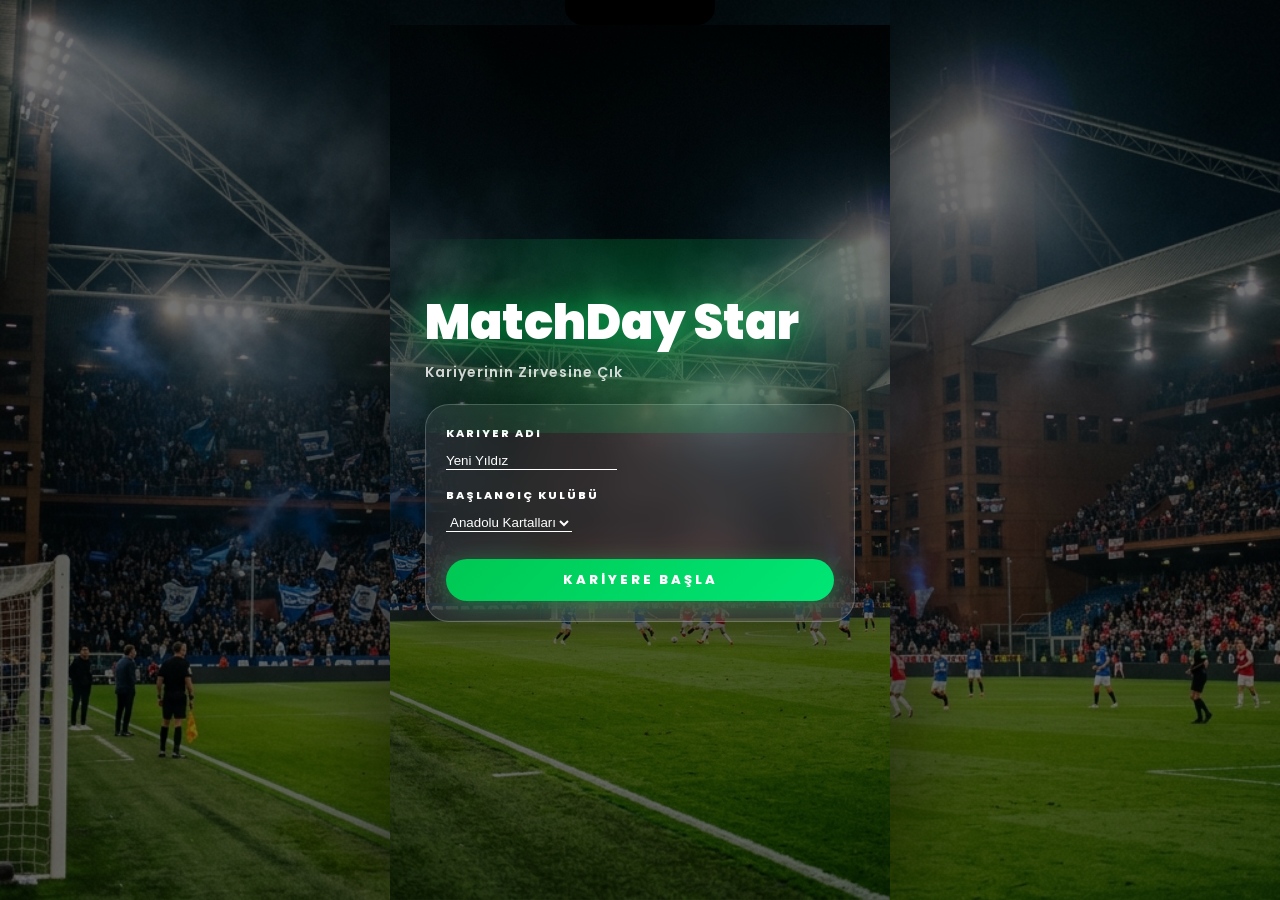
<file: index.html>
<!DOCTYPE html>
<html lang="en">
<head>
    <meta charset="UTF-8" />
    <meta name="viewport" content="width=device-width, initial-scale=1.0" />
    <title>MatchDay Star</title>
    <link rel="stylesheet" href="style.css">
    <link href="https://fonts.googleapis.com/css2?family=Poppins:wght@300;400;500;600;700;800&display=swap" rel="stylesheet">
    <script type="importmap">
      {
        "imports": {
          "three": "https://esm.sh/three@0.184.0",
          "three/": "https://esm.sh/three@0.184.0/"
        }
      }
    </script>
</head>
<body>
    <div class="phone-frame">
        <div class="notch"></div>
        <div class="screen-content">
            
            <!-- AŞAMA 0: OYUNCU YARATMA EKRANI -->
            <div id="screen-creation" class="game-screen active creation-screen">
                <div class="creation-stadium-bg"></div>
                <div class="creation-container">
                    <div class="text-center matchday-title-container">
                        <div class="light-rays"></div>
                        <h1 class="matchday-title">MatchDay Star</h1>
                        <span class="subtitle">Kariyerinin Zirvesine Çık</span>
                    </div>
                    
                    <div class="modern-card glass-card">
                        <div class="creation-input-group">
                            <label style="font-size: 0.7rem; font-weight: 800; color: var(--text-muted); text-transform: uppercase; margin-bottom: 5px; display: block;">Kariyer Adı</label>
                            <input type="text" id="input-player-name" placeholder="Efsane ismini yaz..." value="Yeni Yıldız">
                        </div>
                        
                        <div class="creation-input-group" style="margin-top: 15px;">
                            <label style="font-size: 0.7rem; font-weight: 800; color: var(--text-muted); text-transform: uppercase; margin-bottom: 5px; display: block;">Başlangıç Kulübü</label>
                            <select id="select-team">
                                <option value="Anadolu Kartalları">Anadolu Kartalları</option>
                                <option value="Karaköprü SK">Karaköprü SK</option>
                                <option value="Şehir Spor">Şehir Spor</option>
                            </select>
                        </div>

                        <button id="btn-start-career" class="btn btn-primary start-career-btn">KARİYERE BAŞLA</button>
                    </div>
                </div>
            </div>

            <!-- AŞAMA 1: ANA DASHBOARD EKRANI -->
            <div id="screen-dashboard" class="game-screen">
                <div class="header-bar">
                    <div class="player-status-card">
                        <div class="player-main-info">
                            <div class="flex-column">
                                <span id="txt-team-name" style="font-weight: 800; font-size: 1.1rem; color: #00e676; background: rgba(0, 200, 83, 0.15); border: 1px solid #00c853; padding: 4px 10px; border-radius: 8px; align-self: flex-start;">Takım İsmi</span>
                                <span id="txt-weather" style="font-size: 0.7rem; color: rgba(255,255,255,0.7); font-weight: 700; margin-top: 5px;">☀️ Güneşli</span>
                            </div>
                            <div id="status-badge-container" style="display:flex; gap:5px;">
                                <span id="txt-media-persona" class="title-badge" style="background: rgba(52, 152, 219, 0.1); border-color: var(--accent-blue); color: var(--accent-blue);">Profesyonel</span>
                                <span id="txt-status-title" class="title-badge">Amatör</span>
                            </div>
                        </div>
                        
                        <div class="status-progress-container">
                            <div class="status-label-row">
                                <span id="txt-current-rank">Amatör</span>
                                <span id="txt-next-rank">Sonraki: Yerel Marka</span>
                            </div>
                            <div class="progress-track">
                                <div id="bar-status-progress" class="progress-fill"></div>
                            </div>
                        </div>
                    </div>

                    <div class="resources-grid">
                        <div class="resource-pill">
                            <span>⚡</span>
                            <span class="label">Enerji</span>
                            <span id="txt-energy-val" class="val">100</span>
                        </div>
                        <div class="resource-pill">
                            <span>🔥</span>
                            <span class="label">Popülerlik</span>
                            <span id="txt-pop-val" class="val">20</span>
                        </div>
                        <div class="resource-pill">
                            <span>👥</span>
                            <span class="label">Takipçi</span>
                            <span id="txt-followers-val" class="val">150</span>
                        </div>
                    </div>
                    <div class="modern-card" style="margin-bottom: 0; padding: 12px 18px; border-left: 3px solid #00c853;">
                        <div class="flex-column">
                             <span class="label" style="font-size: 11px; color: rgba(255,255,255,0.5); text-transform: uppercase; letter-spacing: 2px;">Toplam Bakiye</span>
                             <span id="txt-money-val" style="font-size: 32px; font-weight: 800; color: #00e676;">$500</span>
                        </div>
                    </div>
                </div>

                <div class="dashboard-scroll-area">
                    <div id="tab-content-profile" class="tab-panel active">
                        <div class="modern-card" style="display: flex; justify-content: space-around; text-align: center;">
                            <div>
                                <div style="font-size: 11px; color: rgba(255,255,255,0.5); text-transform: uppercase; letter-spacing: 2px;">Piyasa Değeri</div>
                                <div id="txt-market-value" style="font-size: 24px; font-weight: 800; color: #00e676;">$5,000</div>
                            </div>
                            <div style="width: 1px; background: rgba(255,255,255,0.1);"></div>
                            <div>
                                <div style="font-size: 11px; color: rgba(255,255,255,0.5); text-transform: uppercase; letter-spacing: 2px;">Forma Geliri</div>
                                <div id="txt-jersey-income" style="font-size: 24px; font-weight: 800; color: #00e676;">$0</div>
                            </div>
                        </div>

                        <div class="modern-card">
                            <h3>Performans Yetenekleri</h3>
                            <div style="display: flex; flex-direction: column; gap: 12px;" id="skills-list"></div>
                        </div>

                        <div class="modern-card">
                            <h3>Sosyal İlişkiler</h3>
                            <div style="display: flex; flex-direction: column; gap: 15px;">
                                <div class="rel-item">
                                    <div style="display:flex; justify-content:space-between; font-size:11px; margin-bottom:6px; color: rgba(255,255,255,0.7); text-transform:uppercase; letter-spacing:1px;"><span>Teknik Direktör</span> <span id="val-rel-coach">50%</span></div>
                                    <div class="progress-track" style="height: 6px; border-radius: 3px; background: rgba(255,255,255,0.1);"><div id="rel-fill-coach" class="progress-fill" style="width: 50%; border-radius: 3px; background: linear-gradient(90deg, #2196f3, #00bcd4);"></div></div>
                                </div>
                                <div class="rel-item">
                                    <div style="display:flex; justify-content:space-between; font-size:11px; margin-bottom:6px; color: rgba(255,255,255,0.7); text-transform:uppercase; letter-spacing:1px;"><span>Takım Arkadaşları</span> <span id="val-rel-team">50%</span></div>
                                    <div class="progress-track" style="height: 6px; border-radius: 3px; background: rgba(255,255,255,0.1);"><div id="rel-fill-team" class="progress-fill" style="width: 50%; border-radius: 3px; background: linear-gradient(90deg, #2196f3, #00bcd4);"></div></div>
                                </div>
                                <div class="rel-item">
                                    <div style="display:flex; justify-content:space-between; font-size:11px; margin-bottom:6px; color: rgba(255,255,255,0.7); text-transform:uppercase; letter-spacing:1px;"><span>Taraftarlar</span> <span id="val-rel-fans">30%</span></div>
                                    <div class="progress-track" style="height: 6px; border-radius: 3px; background: rgba(255,255,255,0.1);"><div id="rel-fill-fans" class="progress-fill" style="width: 30%; border-radius: 3px; background: linear-gradient(90deg, #2196f3, #00bcd4);"></div></div>
                                </div>
                            </div>
                        </div>

                        <div class="modern-card">
                            <h3>Lüks Koleksiyonu</h3>
                            <div id="lifestyle-gallery" class="lifestyle-grid"></div>
                        </div>
                    </div>

                    <div id="tab-content-career" class="tab-panel">
                        <div class="modern-card">
                            <h3>Sıradaki Fikstür</h3>
                            <div style="text-align: center; padding: 10px 0;">
                                <div style="font-size: 1.5rem; font-family: var(--font-display); font-weight: 800; margin-bottom: 20px;">
                                    <span id="txt-fixture-home" style="color: var(--primary);">KARTALLAR</span> 
                                    <span style="font-size: 0.8rem; color: var(--text-muted); margin: 0 10px;">VS</span> 
                                    <span id="txt-fixture-away">RAKİP SK</span>
                                </div>
                                <div class="flex-column gap-10">
                                    <div id="contract-info-box" style="background: rgba(255,255,255,0.03); border: 1px solid var(--glass-border); padding: 10px; border-radius: 12px; margin-bottom: 5px;">
                                        <div style="font-size: 0.65rem; color: var(--text-muted); text-transform: uppercase;">Sözleşme Süresi</div>
                                        <div id="txt-contract-status" style="font-size: 0.9rem; font-weight: 700; color: var(--primary);">10 MAÇ KALDI</div>
                                    </div>
                                    <button id="btn-pre-match" class="btn btn-primary" style="width: 100%;">⚽ MAÇ HAZIRLIĞI</button>
                                    <button id="btn-renew-contract" class="btn btn-secondary" style="width: 100%; display: none; background: var(--accent-blue); border-color: var(--accent-blue); color: #000;">🤝 SÖZLEŞME YENİLE</button>
                                    <button id="btn-rest" class="btn btn-secondary" style="width: 100%;">💤 DİNLEN (+25 Enerji)</button>
                                </div>
                            </div>
                        </div>
                    </div>

                    <div id="tab-content-league" class="tab-panel">
                        <div class="modern-card">
                            <div style="display:flex; justify-content:space-between; align-items:center; margin-bottom:15px;">
                                <h3 style="margin:0;">Puan Tablosu</h3>
                                <select id="select-league-view" style="width: auto; padding: 4px 8px; font-size: 0.7rem;">
                                    <option value="tur">Türkiye</option>
                                    <option value="esp">İspanya</option>
                                    <option value="eng">İngiltere</option>
                                    <option value="ger">Almanya</option>
                                    <option value="ita">İtalya</option>
                                </select>
                            </div>
                            <div id="league-table-container" class="league-table-wrapper">
                                <table class="league-table">
                                    <thead>
                                        <tr>
                                            <th>#</th>
                                            <th>Takım</th>
                                            <th>O</th>
                                            <th>G</th>
                                            <th>B</th>
                                            <th>M</th>
                                            <th>P</th>
                                        </tr>
                                    </thead>
                                    <tbody id="league-table-body"></tbody>
                                </table>
                            </div>
                        </div>
                    </div>

                    <div id="tab-content-training" class="tab-panel">
                        <div class="modern-card">
                            <div style="display:flex; justify-content:space-between; align-items:center; margin-bottom:20px;">
                                <h3 style="margin:0;">Antrenman Tesisi</h3>
                                <span class="badge-gold">PRO LEVEL</span>
                            </div>
                            <p style="font-size: 0.8rem; color: var(--text-muted); margin-bottom: 20px;">
                                Yeteneklerini geliştirmek için antrenman yap. Her seans <strong>20 Enerji</strong> tüketir.
                            </p>
                            <div id="training-list" class="flex-column gap-10">
                                <!-- Training items will be injected here -->
                            </div>
                        </div>
                    </div>

                    <div id="tab-content-sponsors" class="tab-panel">
                        <div class="modern-card">
                            <div style="display:flex; justify-content:space-between; align-items:center; margin-bottom:20px;">
                                <h3 style="margin:0;">Sponsorluk Anlaşmaları</h3>
                                <span id="txt-active-sponsors-count" class="badge-gold">0/2 AKTİF</span>
                            </div>
                            <div id="sponsorships-list" class="flex-column gap-10"></div>
                        </div>
                    </div>

                    <div id="tab-content-collection" class="tab-panel">
                        <div class="modern-card">
                            <h3>Kupa Dolabı</h3>
                            <div id="trophy-grid" style="display: grid; grid-template-columns: repeat(3, 1fr); gap: 10px; margin-top: 15px;">
                                <!-- Trophies here -->
                            </div>
                        </div>
                        <div class="modern-card">
                            <h3>Kişisel Rekorlar</h3>
                            <div id="records-list" class="flex-column gap-10" style="margin-top: 10px;">
                                <!-- Records here -->
                            </div>
                        </div>
                    </div>

                    <div id="tab-content-social" class="tab-panel">
                        <div class="modern-card" style="background: linear-gradient(135deg, #1d9bf01a, #00000000);">
                            <div style="display:flex; align-items:center; gap:15px; margin-bottom:15px;">
                                <div style="width:50px; height:50px; background:var(--primary); border-radius:50%; display:flex; align-items:center; justify-content:center; font-size:1.5rem;">⚽</div>
                                <div>
                                    <div id="social-profile-name" style="font-weight:800; font-size:1rem;">@YildizOyuncu</div>
                                    <div style="font-size:0.7rem; color:var(--text-muted);"><span id="social-follower-count" style="color:var(--primary); font-weight:700;">150</span> Takipçi</div>
                                </div>
                            </div>
                            <div style="font-size:0.75rem; color:var(--text-main); line-height:1.4; margin-bottom:10px;">
                                Profesyonel Futbolcu | <span id="social-persona-bio">Gelişmekte Olan</span>
                            </div>
                        </div>
                        <div class="modern-card">
                            <h3>Taraftar Akışı</h3>
                            <div id="social-feed-list" class="flex-column gap-10" style="margin-top:10px; max-height:300px; overflow-y:auto; padding-right:5px;">
                                <!-- Feed entries will go here -->
                                <p style="text-align:center; color:var(--text-muted); font-size:0.7rem;">Henüz bir paylaşım yok...</p>
                            </div>
                        </div>
                    </div>

                    <div id="tab-content-lifestyle" class="tab-panel">
                        <div class="modern-card">
                            <div style="display:flex; justify-content:space-between; align-items:center; margin-bottom:15px;">
                                <h3 style="margin:0;">Lüks Yaşam Menüsü</h3>
                                <span class="badge-gold">LUXURY</span>
                            </div>
                            <p style="font-size:0.75rem; color:var(--text-muted); margin-bottom:20px;">Prestijini artıracak mülkler ve aksesuarlar satın al.</p>
                            
                            <div class="lifestyle-category-section">
                                <h4 class="lifestyle-cat-title">🏠 Gayrimenkul</h4>
                                <div id="lifestyle-list-home" class="flex-column gap-10"></div>
                            </div>

                            <div class="lifestyle-category-section" style="margin-top:25px;">
                                <h4 class="lifestyle-cat-title">🏎️ Araçlar</h4>
                                <div id="lifestyle-list-vehicle" class="flex-column gap-10"></div>
                            </div>

                            <div class="lifestyle-category-section" style="margin-top:25px;">
                                <h4 class="lifestyle-cat-title">💎 Aksesuarlar</h4>
                                <div id="lifestyle-list-accessory" class="flex-column gap-10"></div>
                            </div>
                        </div>
                    </div>

                    <div id="tab-content-shop" class="tab-panel">
                        <div class="modern-card">
                            <div style="display:flex; justify-content:space-between; align-items:center; margin-bottom:20px;">
                                <h3 style="margin:0;">Enerji Marketi</h3>
                                <span class="badge-gold">MARKET</span>
                            </div>
                            <div id="energy-shop-list" class="flex-column gap-10">
                                <div class="luxury-item">
                                    <div class="luxury-info">
                                        <div class="luxury-icon-box">🥤</div>
                                        <div>
                                            <div class="luxury-name">Küçük Enerji İçeceği</div>
                                            <div class="luxury-perk">+20 Enerji</div>
                                        </div>
                                    </div>
                                    <button class="btn btn-primary btn-action-sm btn-buy-energy" data-type="small">$50</button>
                                </div>
                                <div class="luxury-item">
                                    <div class="luxury-info">
                                        <div class="luxury-icon-box">🥤</div>
                                        <div>
                                            <div class="luxury-name">Orta Enerji İçeceği</div>
                                            <div class="luxury-perk">+50 Enerji</div>
                                        </div>
                                    </div>
                                    <button class="btn btn-primary btn-action-sm btn-buy-energy" data-type="medium">$120</button>
                                </div>
                                <div class="luxury-item">
                                    <div class="luxury-info">
                                        <div class="luxury-icon-box">🥤</div>
                                        <div>
                                            <div class="luxury-name">Büyük Enerji İçeceği</div>
                                            <div class="luxury-perk">+100 Enerji</div>
                                        </div>
                                    </div>
                                    <button class="btn btn-primary btn-action-sm btn-buy-energy" data-type="large">$250</button>
                                </div>
                            </div>
                        </div>

                        <div class="modern-card">
                            <div style="display:flex; justify-content:space-between; align-items:center; margin-bottom:20px;">
                                <h3 style="margin:0;">Transfer Pazarı</h3>
                                <span class="badge-gold">OFFERS</span>
                            </div>
                            <div id="transfer-list" class="flex-column gap-10"></div>
                        </div>

                        <div class="modern-card">
                            <div style="display:flex; justify-content:space-between; align-items:center; margin-bottom:20px;">
                                <h3 style="margin:0;">Pro Ekipmanlar</h3>
                                <span class="badge-gold">SKILL BOOST</span>
                            </div>
                            <div id="gear-list" class="flex-column gap-10"></div>
                        </div>
                    </div>
                </div>

                <div class="bottom-nav-bar">
                    <button class="nav-item active" data-tab="profile">
                        <div class="icon-circle">👤</div>
                        <span>Profil</span>
                    </button>
                    <button class="nav-item" data-tab="training">
                        <div class="icon-circle">🏋️</div>
                        <span>Antrenman</span>
                    </button>
                    <button class="nav-item" data-tab="career">
                        <div class="icon-circle">⚽</div>
                        <span>Kariyer</span>
                    </button>
                    <button class="nav-item" data-tab="league">
                        <div class="icon-circle">📊</div>
                        <span>Lig</span>
                    </button>
                    <button class="nav-item" data-tab="sponsors">
                        <div class="icon-circle">🤝</div>
                        <span>Sponsor</span>
                    </button>
                    <button class="nav-item" data-tab="collection">
                        <div class="icon-circle">🏆</div>
                        <span>Kupa</span>
                    </button>
                    <button class="nav-item" data-tab="social">
                        <div class="icon-circle">📱</div>
                        <span>Sosyal</span>
                    </button>
                    <button class="nav-item" data-tab="lifestyle">
                        <div class="icon-circle">💎</div>
                        <span>Yaşam</span>
                    </button>
                    <button class="nav-item" data-tab="shop">
                        <div class="icon-circle">🛒</div>
                        <span>Pazar</span>
                    </button>
                    <button class="nav-item" data-tab="store">
                        <div class="icon-circle">💎</div>
                        <span>Mağaza</span>
                    </button>
                </div>
            </div>

            <!-- MAĞAZA EKRANI (IAP) -->
            <div id="tab-content-store" class="tab-panel game-screen">
                <div class="store-header">
                    <div class="stadium-bg-blur"></div>
                    <div class="store-header-content">
                        <h2>⚡ Kariyerine Hız Kat!</h2>
                        <p>Özel paketlerle efsaneye dönüş.</p>
                    </div>
                </div>
                
                <div class="store-grid">
                    <!-- Paketler main.js tarafından inject edilecek -->
                </div>

                <div class="store-footer">
                    <button id="btn-restore-purchases" class="btn btn-secondary" style="width:100%; font-size: 0.7rem;">Satın Alımları Geri Yükle</button>
                </div>
            </div>

            <!-- ANTRENMAN OYUNU EKRANI -->
            <div id="screen-training-game" class="game-screen" style="background: #000; padding:0; justify-content: center; align-items: center;">
                <div id="training-countdown" class="countdown-overlay">3</div>
                <div class="training-hud">
                    <div class="hud-item">
                        <span id="training-skill-title">ANTRENMAN</span>
                    </div>
                    <div class="hud-item">
                        <span id="training-timer">5.0</span>
                    </div>
                    <div class="hud-item">
                        <span id="training-progress-text">0/5</span>
                    </div>
                </div>
                <div id="training-rhythm-ui" style="display:none; position:absolute; top:0; left:0; width:100%; height:100%; flex-direction:column; align-items:center; justify-content:center; background:rgba(0,80,20,0.97); z-index:100;">
                    <div id="cond-lives" style="font-size:28px; margin-bottom:10px;">❤️❤️❤️</div>
                    <div style="color:rgba(255,255,255,0.6); font-size:12px; letter-spacing:2px; text-transform:uppercase; margin-bottom:10px;">SKORU: <span id="cond-score-display">0</span>/20</div>
                    <div id="cond-arrow" style="font-size:130px; line-height:1; margin:10px 0; transition: filter 0.2s;">⬆️</div>
                    <div style="color:rgba(255,255,255,0.7); font-size:14px; margin-bottom:24px;">Doğru yönü seç!</div>
                    <div style="display:flex; gap:16px;">
                        <button id="cond-btn-left"  onclick="window._condTap('left')"  style="font-size:44px; padding:18px 22px; border-radius:18px; background:rgba(255,255,255,0.15); border:2px solid rgba(255,255,255,0.2); color:white; cursor:pointer; transition:transform 0.1s;">⬅️</button>
                        <button id="cond-btn-up"    onclick="window._condTap('up')"    style="font-size:44px; padding:18px 22px; border-radius:18px; background:rgba(255,255,255,0.15); border:2px solid rgba(255,255,255,0.2); color:white; cursor:pointer; transition:transform 0.1s;">⬆️</button>
                        <button id="cond-btn-down"  onclick="window._condTap('down')"  style="font-size:44px; padding:18px 22px; border-radius:18px; background:rgba(255,255,255,0.15); border:2px solid rgba(255,255,255,0.2); color:white; cursor:pointer; transition:transform 0.1s;">⬇️</button>
                        <button id="cond-btn-right" onclick="window._condTap('right')" style="font-size:44px; padding:18px 22px; border-radius:18px; background:rgba(255,255,255,0.15); border:2px solid rgba(255,255,255,0.2); color:white; cursor:pointer; transition:transform 0.1s;">➡️</button>
                    </div>
                </div>
                <canvas id="training-canvas-3d" width="400" height="480" style="background: #1a4a1a;"></canvas>
                <canvas id="training-canvas-2d" width="400" height="480" style="background: #1a4a1a; display: none;"></canvas>
            </div>

            <!-- MAÇ HAZIRLIĞI EKRANI -->
            <div id="screen-pre-match" class="game-screen">
                <div class="modern-card">
                    <h3>MAÇ HAZIRLIĞI</h3>
                    <div style="margin-bottom: 20px;">
                        <label style="display:block; margin-bottom:8px; font-size:0.8rem; color:var(--text-muted);">Taktik Diziliş</label>
                        <select id="select-tactic">
                            <option value="balanced">Dengeli (Standard)</option>
                            <option value="offensive">Hücum (Hızlı Oyun)</option>
                            <option value="defensive">Defansif (Güvenli)</option>
                        </select>
                    </div>

                    <div style="margin-bottom: 20px;">
                        <label style="display:block; margin-bottom:8px; font-size:0.8rem; color:var(--text-muted);">Maç Odak Noktası</label>
                        <select id="select-focus">
                            <option value="goals">Gol Atmaya Odaklan</option>
                            <option value="team">Takıma Destek Ver</option>
                            <option value="stamina">Kondisyonunu Koru</option>
                        </select>
                    </div>

                    <button id="btn-play-match" class="btn btn-primary" style="width:100%;">MAÇI BAŞLAT ⚽</button>
                    <button id="btn-cancel-pre-match" class="btn btn-secondary" style="width:100%; margin-top:10px;">GERİ DÖN</button>
                </div>
            </div>

            <!-- STADYUM GİRİŞ ANİMASYONU -->
            <div id="screen-stadium-entry" class="game-screen" style="padding:0; background: #000; justify-content: center; align-items: center; z-index: 5000;">
                <div class="stadium-cinematic-bg"></div>
                <div class="cinematic-overlay">
                    <div class="match-intro-text">
                        <span class="intro-subtitle" id="intro-subtitle">DEV MAÇ HEYECANI</span>
                        <h2 class="intro-title" id="intro-title">DERBİ GÜNÜ</h2>
                        <div class="intro-divider"></div>
                        <p class="intro-venue" id="intro-venue">DÜNYA ARENASI</p>
                        <button id="btn-skip-intro" class="btn btn-primary" style="margin-top:20px; z-index:100; position:relative;">MAÇA BAŞLA</button>
                    </div>
                </div>
                <div class="crowd-flash"></div>
            </div>

            <div id="screen-match" style="display:none;"></div>

            <div id="screen-gameplay" class="game-screen" style="background: #0a0a0a; justify-content: flex-start; align-items: stretch; padding:0; position:relative;">
                
                <!-- Overlay Header -->
                <div class="match-header" style="position:absolute; top:0; left:0; width:100%; z-index:10; background: rgba(0,0,0,0.7); box-shadow: none;">
                    <div class="scoreboard-compact">
                        <div class="team-box">
                            <div class="name" id="match-header-home-name">EV SAHIBI</div>
                            <div id="match-score-team" class="score">0</div>
                        </div>
                        <div class="timer-box" id="match-timer">00'</div>
                        <div class="team-box">
                            <div class="name" id="match-header-away-name">RAKIP</div>
                            <div id="match-score-opp" class="score">0</div>
                        </div>
                    </div>
                </div>

                <!-- Overlay Skip Button -->
                <button id="btn-skip-match" class="btn btn-primary" style="position:absolute; top:80px; right:10px; z-index:20; padding:5px 10px; font-size:0.8rem;">⚡ ATLAT</button>
                
                <canvas id="pitch-canvas" style="width:100%; height:100%; display:block; z-index:1;"></canvas>
                
                <!-- Overlay Commentary -->
                <div class="commentary-panel" id="match-commentary-list" style="position:absolute; bottom:20px; left:5%; width:90%; height:120px; padding:10px; overflow-y:auto; background: rgba(0,0,0,0.6); backdrop-filter: blur(5px); border-radius:12px; z-index:10; font-size:0.8rem; border: 1px solid rgba(255,255,255,0.1);"></div>
            </div>

            <!-- MAÇ SONUCU EKRANI -->
            <div id="screen-results" class="game-screen">
                <div class="results-summary-container">
                    <div id="match-summary-card" class="modern-card summary-card">
                        <div class="summary-header">
                            <span class="badge-gold">MAÇ ÖZETİ</span>
                            <div id="badge-motm" class="motm-badge" style="display: none;">M.O.T.M</div>
                        </div>
                        
                        <div class="summary-score-row">
                            <div id="results-score" class="score-display">2 - 1</div>
                        </div>

                        <div class="summary-stats-grid">
                            <div class="summary-stat-item">
                                <span class="label">GOL</span>
                                <span id="summary-goals" class="value">0</span>
                            </div>
                            <div class="summary-stat-item">
                                <span class="label">ASİST</span>
                                <span id="summary-assists" class="value">0</span>
                            </div>
                            <div class="summary-stat-item">
                                <span class="label">PUAN</span>
                                <span id="txt-match-rating" class="value">6.0</span>
                            </div>
                            <div class="summary-stat-item">
                                <span class="label">TARAFTAR</span>
                                <span id="summary-fans" class="value">+0</span>
                            </div>
                        </div>

                        <div id="txt-match-rating-label" class="rating-label">ORTALAMA</div>
                    </div>

                    <div class="flex-column gap-10" style="width: 100%;">
                        <button id="btn-save-summary" class="btn btn-secondary" style="width: 100%;">📸 ÖZETİ KAYDET</button>
                        <button id="btn-to-press" class="btn btn-primary" style="width: 100%;">BASIN TOPLANTISI 🎤</button>
                    </div>
                </div>
            </div>

            <!-- PAZARLIK EKRANI -->
            <div id="screen-negotiation" class="game-screen">
                <div class="modern-card text-center">
                    <h3 id="neg-title">MÜZAKERE</h3>
                    <div id="neg-icon" style="font-size: 3.5rem; margin: 20px 0;">🤝</div>
                    
                    <div style="background: rgba(255,255,255,0.03); padding: 20px; border-radius: 16px; margin-bottom: 25px; border: 1px solid var(--glass-border);">
                        <div style="font-size: 0.7rem; color: var(--text-muted); text-transform: uppercase; margin-bottom: 5px;">Teklif Edilen Bonus</div>
                        <div id="neg-current-bonus" style="font-size: 1.5rem; font-weight: 800; color: var(--primary);">$150 / Maç</div>
                    </div>

                    <div id="neg-options" class="flex-column gap-10"></div>
                    
                    <div id="neg-patience-container" style="margin-top: 30px;">
                        <div class="status-label-row">
                            <span>Sponsor Sabrı</span>
                            <span id="txt-neg-patience">100%</span>
                        </div>
                        <div class="progress-track"><div id="bar-neg-patience" class="progress-fill" style="width: 100%; background: var(--gold);"></div></div>
                    </div>
                </div>
            </div>

            <!-- BASIN TOPLANTISI EKRANI -->
            <div id="screen-press" class="game-screen">
                <div class="modern-card">
                    <h3>BASIN TOPLANTISI 🎤</h3>
                    <p id="txt-press-question" style="font-size: 1.1rem; margin-bottom: 25px; line-height: 1.6;"></p>
                    <div id="press-options" class="flex-column gap-10"></div>
                </div>
            </div>

            <!-- TICARI ETKINLIK -->
            <div id="screen-commercial" class="game-screen">
                <div class="modern-card text-center">
                    <h3 id="comm-title">ETKİNLİK</h3>
                    <div id="comm-icon" style="font-size: 4.5rem; margin: 30px 0;">📸</div>
                    <p id="comm-description" style="font-size: 1.2rem; margin-bottom: 30px; line-height: 1.5;"></p>
                    <div id="comm-options" class="flex-column gap-10"></div>
                </div>
            </div>

            <!-- CUSTOM NOTIFICATION OVERLAY -->
            <div id="game-notification" class="notification-overlay">
                <div class="modern-card notification-card">
                    <div id="notif-icon" style="font-size: 2.5rem; margin-bottom: 15px;">ℹ️</div>
                    <p id="notif-message" style="margin-bottom: 20px; font-weight: 600;"></p>
                    <button id="notif-btn" class="btn btn-primary" style="width: 100%;">TAMAM</button>
                    <button id="notif-cancel-btn" class="btn btn-secondary" style="width: 100%; margin-top: 10px; display: none;">İPTAL</button>
                </div>
            </div>

        </div>
    </div>
    <script type="module" src="ana.js"></script>
</body>
</html>
</file>
<file: style.css>
:root {
    --primary: #2ecc71; /* Vibrant Grass Green */
    --primary-dark: #27ae60;
    --primary-glow: rgba(46, 204, 113, 0.4);
    --secondary: #ecf0f1;
    --bg-dark: #0f172a;
    --card-bg: rgba(255, 255, 255, 0.8);
    --glass-border: rgba(255, 255, 255, 0.3);
    --glass-blur: blur(12px);
    --accent-blue: #3498db;
    --danger: #ef4444;
    --gold: #f59e0b;
    --gold-glow: rgba(245, 158, 11, 0.3);
    --text-main: #ffffff;
    --text-muted: rgba(255, 255, 255, 0.7);
    --font-main: 'Poppins', sans-serif;
    --card-shadow: 0 10px 25px -5px rgba(0, 0, 0, 0.1), 0 8px 10px -6px rgba(0, 0, 0, 0.1);
}

* { 
    box-sizing: border-box; 
    -webkit-tap-highlight-color: transparent; 
}

body, html {
    margin: 0;
    padding: 0;
    width: 100%;
    height: 100%;
    color: var(--text-main);
    font-family: var(--font-main);
    overflow: hidden;
    background-color: var(--bg-dark);
    background-image: 
        linear-gradient(rgba(0, 0, 0, 0.55), rgba(0, 0, 0, 0.55)),
        url('./assets/stadium_bg.webp');
    background-size: cover;
    background-position: center;
    background-attachment: fixed;
}

.phone-frame {
    width: 100%;
    height: 100%;
    max-width: 500px;
    margin: 0 auto;
    position: relative;
    display: flex;
    flex-direction: column;
    background: transparent;
    box-shadow: 0 0 100px rgba(0,0,0,0.5);
}

.notch {
    width: 150px;
    height: 25px;
    background: #000;
    margin: 0 auto;
    border-bottom-left-radius: 18px;
    border-bottom-right-radius: 18px;
    z-index: 1000;
}

.screen-content {
    flex: 1;
    position: relative;
    display: flex;
    flex-direction: column;
    overflow: hidden;
}

.game-screen {
    position: absolute;
    top: 0;
    left: 0;
    width: 100%;
    height: 100%;
    display: none;
    flex-direction: column;
    padding: 15px;
    overflow-y: auto;
}

.game-screen.active {
    display: flex;
}

/* UI Panels & Cards */
.modern-card, .player-status-card {
    background: rgba(255, 255, 255, 0.05);
    backdrop-filter: blur(10px);
    -webkit-backdrop-filter: blur(10px);
    border: 1px solid rgba(255, 255, 255, 0.1);
    border-radius: 16px;
    padding: 20px;
    margin-bottom: 16px;
    box-shadow: 0 4px 24px rgba(0, 0, 0, 0.4);
    color: white;
}

.header-bar {
    padding-bottom: 10px;
}

.player-status-card {
    margin-bottom: 12px;
}

.player-main-info {
    display: flex;
    justify-content: space-between;
    align-items: center;
    margin-bottom: 12px;
}

.title-badge {
    padding: 4px 10px;
    border-radius: 12px;
    font-size: 0.65rem;
    font-weight: 700;
    text-transform: uppercase;
    background: rgba(255,255,255,0.2);
    border: 1px solid rgba(0,0,0,0.1);
}

/* Progress Bars */
.progress-track {
    height: 8px;
    background: rgba(0,0,0,0.1);
    border-radius: 10px;
    overflow: hidden;
}

.progress-fill {
    height: 100%;
    background: var(--primary);
    border-radius: 10px;
    transition: width 0.4s ease;
}

/* Resources */
.resources-grid {
    display: grid;
    grid-template-columns: repeat(3, 1fr);
    gap: 8px;
    margin-bottom: 12px;
}

.resource-pill {
    background: rgba(255, 255, 255, 0.05);
    backdrop-filter: blur(10px);
    -webkit-backdrop-filter: blur(10px);
    padding: 10px 5px;
    border-radius: 16px;
    display: flex;
    flex-direction: column;
    align-items: center;
    text-align: center;
    border: 1px solid rgba(255, 255, 255, 0.1);
    box-shadow: 0 4px 24px rgba(0, 0, 0, 0.4);
    color: white;
}

.resource-pill span:first-child { text-shadow: 0 0 10px rgba(255,255,255,0.4); font-size: 1.5rem; }
.resource-pill .val { font-weight: 700; font-size: 28px; color: white; }
.resource-pill .label { font-size: 11px; color: rgba(255,255,255,0.5); text-transform: uppercase; font-weight: 700; letter-spacing: 2px; }

/* Navigation */
.bottom-nav-bar {
    position: absolute;
    bottom: 0;
    left: 0;
    right: 0;
    height: 85px;
    background: var(--card-bg);
    backdrop-filter: var(--glass-blur);
    -webkit-backdrop-filter: var(--glass-blur);
    border-top: 1px solid var(--glass-border);
    display: flex;
    justify-content: space-around;
    align-items: center;
    padding: 0 10px 20px 10px;
    z-index: 100;
}

.nav-item {
    background: none;
    border: none;
    color: var(--text-muted);
    display: flex;
    flex-direction: column;
    align-items: center;
    gap: 4px;
    cursor: pointer;
    font-family: inherit;
    font-weight: 600;
    font-size: 0.6rem;
    width: 12.5%;
}

.nav-item.active { color: var(--primary); }
.nav-item .icon-circle { font-size: 1.2rem; }

/* Dashboard Scroll Area */
.dashboard-scroll-area {
    flex: 1;
    overflow-y: auto;
    padding-bottom: 90px;
}

.tab-panel {
    display: none;
    width: 100%;
}

.tab-panel.active {
    display: block;
}

/* Buttons */
.btn {
    padding: 12px 20px;
    border-radius: 14px;
    font-weight: 700;
    font-family: inherit;
    border: none;
    cursor: pointer;
    transition: all 0.2s;
    text-transform: uppercase;
    font-size: 0.8rem;
    display: flex;
    align-items: center;
    justify-content: center;
    gap: 8px;
}

.btn-primary { background: var(--primary); color: white; box-shadow: 0 4px 14px 0 var(--primary-glow); }
.btn-primary:active { transform: translateY(2px); }
.btn-secondary { background: white; color: var(--text-main); border: 1px solid #e2e8f0; }

/* 3D Gameplay Elements */
#pitch-canvas, #training-canvas-3d, #training-canvas-2d {
    width: 100%;
    height: 100%;
    display: block;
    touch-action: none;
}

/* Training HUD */
.training-hud {
    position: absolute;
    top: 40px;
    left: 20px;
    right: 20px;
    display: flex;
    justify-content: space-between;
    z-index: 10;
    background: rgba(0,0,0,0.4);
    backdrop-filter: blur(10px);
    padding: 12px 20px;
    border-radius: 16px;
    color: white;
    border: 1px solid rgba(255,255,255,0.1);
}

.hud-item { display: flex; flex-direction: column; align-items: center; }
.hud-item span:first-child { font-size: 0.6rem; font-weight: 700; opacity: 0.8; }
.hud-item span:last-child { font-size: 1.1rem; font-weight: 800; }

/* Scoreboard */
.match-header {
    background: rgba(15, 23, 42, 0.9);
    padding: 20px;
    border-bottom: 1px solid rgba(255,255,255,0.1);
}

.scoreboard-compact {
    display: flex;
    justify-content: flex-end;
    padding: 10px 15px;
    background: rgba(0,0,0,0.8);
    color: white;
    font-family: 'Poppins', sans-serif;
    font-weight: 800;
    border-bottom: 2px solid var(--primary);
    position: absolute;
    top: 10px;
    right: 10px;
    border-radius: 8px;
    z-index: 100;
    gap: 15px;
}

.team-box { text-align: center; width: 100px; }
.team-box .name { font-size: 0.6rem; color: rgba(255,255,255,0.6); font-weight: 800; }
.team-box .score { font-size: 2.2rem; font-weight: 900; color: white; }
.timer-box { background: var(--primary); padding: 5px 12px; border-radius: 8px; font-weight: 800; color: white; }

/* Ticker */
.commentary-panel {
    background: var(--bg-dark);
    flex: 1;
    padding: 15px;
    overflow-y: auto;
}

.ticker-entry {
    padding: 10px 0;
    border-bottom: 1px solid rgba(255,255,255,0.05);
    font-size: 0.8rem;
    color: #cbd5e1;
}

.ticker-time { color: var(--primary); font-weight: 800; margin-right: 10px; }

/* Notification */
.notification-overlay {
    position: absolute;
    top: 0; left: 0; right: 0; bottom: 0;
    background: rgba(0,0,0,0.6);
    backdrop-filter: blur(8px);
    z-index: 10000;
    display: none;
    align-items: center;
    justify-content: center;
    padding: 30px;
}

.notification-overlay.active { display: flex; }
.notification-card { max-width: 340px; width: 100%; text-align: center; }

/* League Table */
.league-table-wrapper {
    overflow-x: auto;
    margin-top: 10px;
}

.league-table {
    width: 100%;
    border-collapse: collapse;
    font-size: 0.75rem;
}

.league-table th {
    text-align: center;
    padding: 8px 4px;
    border-bottom: 1px solid var(--glass-border);
    color: var(--text-muted);
}

.league-table td {
    padding: 10px 4px;
    text-align: center;
    border-bottom: 1px solid rgba(0,0,0,0.05);
}

.player-team-row {
    background: rgba(46, 204, 113, 0.15);
    font-weight: bold;
}

.player-team-row td:nth-child(2) {
    color: var(--primary);
}

/* Store Styles */
.store-header {
    position: relative;
    height: 120px;
    border-radius: 20px;
    margin-bottom: 20px;
    overflow: hidden;
    display: flex;
    align-items: center;
    justify-content: center;
    color: white;
    text-align: center;
}

.stadium-bg-blur {
    position: absolute;
    top: 0; left: 0; right: 0; bottom: 0;
    background: url('./assets/stadium_bg.webp') center;
    background-size: cover;
    filter: blur(4px) brightness(0.6);
}

.store-header-content { position: relative; z-index: 1; }
.store-header-content h2 { margin: 0; font-size: 1.4rem; font-weight: 800; }
.store-header-content p { margin: 5px 0 0; font-size: 0.8rem; opacity: 0.9; }

.store-grid { display: flex; flex-direction: column; gap: 15px; padding-bottom: 100px; }

.store-card {
    border-radius: 20px;
    padding: 20px;
    display: flex;
    flex-direction: column;
    gap: 12px;
    position: relative;
    box-shadow: 0 10px 15px -3px rgba(0,0,0,0.1);
}

.store-card.premium { background: linear-gradient(135deg, #6366f1, #a855f7); color: white; }
.store-card.starter { background: linear-gradient(135deg, #10b981, #3b82f6); color: white; }
.store-card.star { background: linear-gradient(135deg, #f59e0b, #ef4444); color: white; }
.store-card.legend { background: linear-gradient(135deg, #1f2937, #111827); color: white; border: 1px solid #f59e0b; }
.store-card.energy { background: linear-gradient(135deg, #3b82f6, #2563eb); color: white; }

.package-badge {
    position: absolute;
    top: 15px; right: 15px;
    background: rgba(255,255,255,0.2);
    padding: 4px 10px;
    border-radius: 10px;
    font-size: 0.6rem;
    font-weight: 800;
}

.package-title { font-size: 1.2rem; font-weight: 800; }
.package-desc { font-size: 0.75rem; opacity: 0.9; }
.package-price { font-size: 1.1rem; font-weight: 900; align-self: flex-end; }

/* Training Countdown */
.countdown-overlay {
    position: absolute;
    top: 0; left: 0; right: 0; bottom: 0;
    background: rgba(0,0,0,0.7);
    color: white;
    font-size: 5rem;
    font-weight: 900;
    display: none;
    align-items: center;
    justify-content: center;
    z-index: 1000;
}

.rhythm-ui {
    position: absolute;
    top: 50%; left: 50%;
    transform: translate(-50%, -50%);
    width: 300px; height: 300px;
    z-index: 50;
    display: flex;
    align-items: center;
    justify-content: center;
}

.rhythm-target {
    font-size: 4rem;
    color: white;
    text-shadow: 0 0 20px var(--primary);
    animation: bounce 0.5s infinite;
}

@keyframes bounce {
    0%, 100% { transform: scale(1); }
    50% { transform: scale(1.2); }
}

/* Animations and other fixes */
@keyframes slideUp {
    from { opacity: 0; transform: translateY(20px); }
    to { opacity: 1; transform: translateY(0); }
}

.game-screen.active > * {
    animation: slideUp 0.4s ease-out both;
}

/* Luxury Items in Market/Lifestyle */
.luxury-item {
    display: flex;
    justify-content: space-between;
    align-items: center;
    background: rgba(255, 255, 255, 0.05);
    padding: 12px;
    border-radius: 16px;
    margin-bottom: 10px;
    border: 1px solid rgba(255, 255, 255, 0.1);
    color: white;
}

.luxury-info { display: flex; align-items: center; gap: 12px; }
.luxury-icon-box { width: 45px; height: 45px; display: flex; align-items: center; justify-content: center; font-size: 1.5rem; background: #f8fafc; border-radius: 12px; }
.luxury-name { font-weight: 700; font-size: 0.85rem; }
.luxury-perk { font-size: 0.65rem; color: var(--accent-blue); font-weight: 700; }

.btn-action-sm { padding: 6px 12px; font-size: 0.7rem; border-radius: 8px; }

/* Career Summary Results Screen Styles */
.results-summary-container {
    display: flex;
    flex-direction: column;
    align-items: center;
    justify-content: center;
    height: 100%;
    width: 100%;
}

.summary-card {
    width: 100%;
    max-width: 360px;
    padding: 30px;
    background: linear-gradient(145deg, rgba(255, 255, 255, 0.95), rgba(240, 245, 255, 0.9));
    border: 2px solid var(--primary);
    text-align: center;
    position: relative;
    overflow: hidden;
}

.summary-header {
    display: flex;
    justify-content: space-between;
    align-items: center;
    margin-bottom: 25px;
}

.motm-badge {
    background: var(--gold);
    color: white;
    font-weight: 900;
    font-size: 0.7rem;
    padding: 5px 12px;
    border-radius: 20px;
    box-shadow: 0 4px 10px var(--gold-glow);
    animation: pulse 2s infinite;
}

.summary-score-row {
    margin-bottom: 30px;
}

.score-display {
    font-size: 4rem;
    font-weight: 900;
    font-family: var(--font-main);
    color: var(--text-main);
    letter-spacing: -2px;
    text-shadow: 2px 2px 0px rgba(0,0,0,0.05);
}

.summary-stats-grid {
    display: grid;
    grid-template-columns: repeat(2, 1fr);
    gap: 15px;
    margin-bottom: 25px;
}

.summary-stat-item {
    background: rgba(0,0,0,0.03);
    padding: 15px 10px;
    border-radius: 16px;
    display: flex;
    flex-direction: column;
}

.summary-stat-item .label {
    font-size: 0.6rem;
    font-weight: 800;
    color: var(--text-muted);
    text-transform: uppercase;
    margin-bottom: 4px;
}

.summary-stat-item .value {
    font-size: 1.4rem;
    font-weight: 800;
    color: var(--primary);
}

.rating-label {
    font-size: 1rem;
    font-weight: 800;
    margin-top: 10px;
    letter-spacing: 1px;
}

@keyframes pulse {
    0% { transform: scale(1); opacity: 1; }
    50% { transform: scale(1.1); opacity: 0.8; }
    100% { transform: scale(1); opacity: 1; }
}

/* Responsiveness Fixes */
@media (max-height: 700px) {
    .modern-card { padding: 15px; margin-bottom: 12px; }
    .bottom-nav-bar { height: 75px; padding-bottom: 15px; }
    .score-display { font-size: 3rem; }
    .resource-pill { padding: 6px 3px; }
    .resource-pill .val { font-size: 0.8rem; }
}

.disabled {
    opacity: 0.5;
    pointer-events: none;
}

/* MatchDay Star UI Additions */
.glass-card {
    background: rgba(255, 255, 255, 0.08) !important;
    backdrop-filter: blur(20px) !important;
    -webkit-backdrop-filter: blur(20px) !important;
    border: 1px solid rgba(255, 255, 255, 0.2) !important;
    border-radius: 24px !important;
    box-shadow: 0 8px 32px rgba(0, 0, 0, 0.3) !important;
}

.creation-input-group label {
    color: white !important;
    letter-spacing: 2px !important;
    font-size: 11px !important;
}

#input-player-name, #select-team {
    background: transparent !important;
    color: white !important;
    border: none !important;
    border-bottom: 1px solid white !important;
    border-radius: 0 !important;
    outline: none !important;
    box-shadow: none !important;
    padding-left: 0 !important;
}

#select-team option {
    background: var(--bg-dark);
    color: white;
}

.start-career-btn {
    background: linear-gradient(135deg, #00c853, #00e676) !important;
    border-radius: 50px !important;
    font-weight: 800 !important;
    letter-spacing: 3px !important;
    box-shadow: 0 4px 20px rgba(0, 200, 83, 0.4) !important;
    transition: all 0.3s ease !important;
    width: 100%;
    margin-top: 25px;
}

.start-career-btn:hover {
    transform: scale(1.03) !important;
    filter: brightness(1.1) !important;
}

.matchday-title-container {
    margin-bottom: 20px;
    position: relative;
}

.matchday-title {
    margin: 0;
    font-size: 48px;
    font-weight: 900;
    color: white;
    text-shadow: 0 0 30px rgba(0, 200, 83, 0.8);
    animation: pulse-title 3s infinite alternate;
    position: relative;
    z-index: 2;
}

.subtitle {
    font-size: 14px;
    font-weight: 600;
    color: rgba(255, 255, 255, 0.8);
    letter-spacing: 1px;
    position: relative;
    z-index: 2;
}

@keyframes pulse-title {
    0% { transform: scale(1); text-shadow: 0 0 20px rgba(0, 200, 83, 0.6); }
    100% { transform: scale(1.02); text-shadow: 0 0 40px rgba(0, 200, 83, 1); }
}

.light-rays {
    position: absolute;
    top: 50%;
    left: 50%;
    width: 200%;
    height: 200%;
    background: radial-gradient(circle, rgba(0,200,83,0.3) 0%, rgba(0,0,0,0) 60%);
    transform: translate(-50%, -50%);
    animation: ray-pulse 4s infinite alternate;
    z-index: 1;
    pointer-events: none;
}

@keyframes ray-pulse {
    0% { opacity: 0.5; transform: translate(-50%, -50%) scale(0.9); }
    100% { opacity: 0.9; transform: translate(-50%, -50%) scale(1.1); }
}

/* Creation Screen Stadium Background */
.creation-screen {
    position: relative;
    justify-content: center;
    align-items: center;
}

.creation-stadium-bg {
    position: absolute;
    top: 0; left: 0; right: 0; bottom: 0;
    background: url('./assets/stadium_bg.webp') center / cover no-repeat;
    z-index: 0;
}

.creation-stadium-bg::after {
    content: '';
    position: absolute;
    top: 0; left: 0; right: 0; bottom: 0;
    background: rgba(0, 0, 0, 0.55);
}

.creation-container {
    position: relative;
    z-index: 2;
    width: 100%;
    padding: 20px;
    display: flex;
    flex-direction: column;
    justify-content: center;
}
</file>
